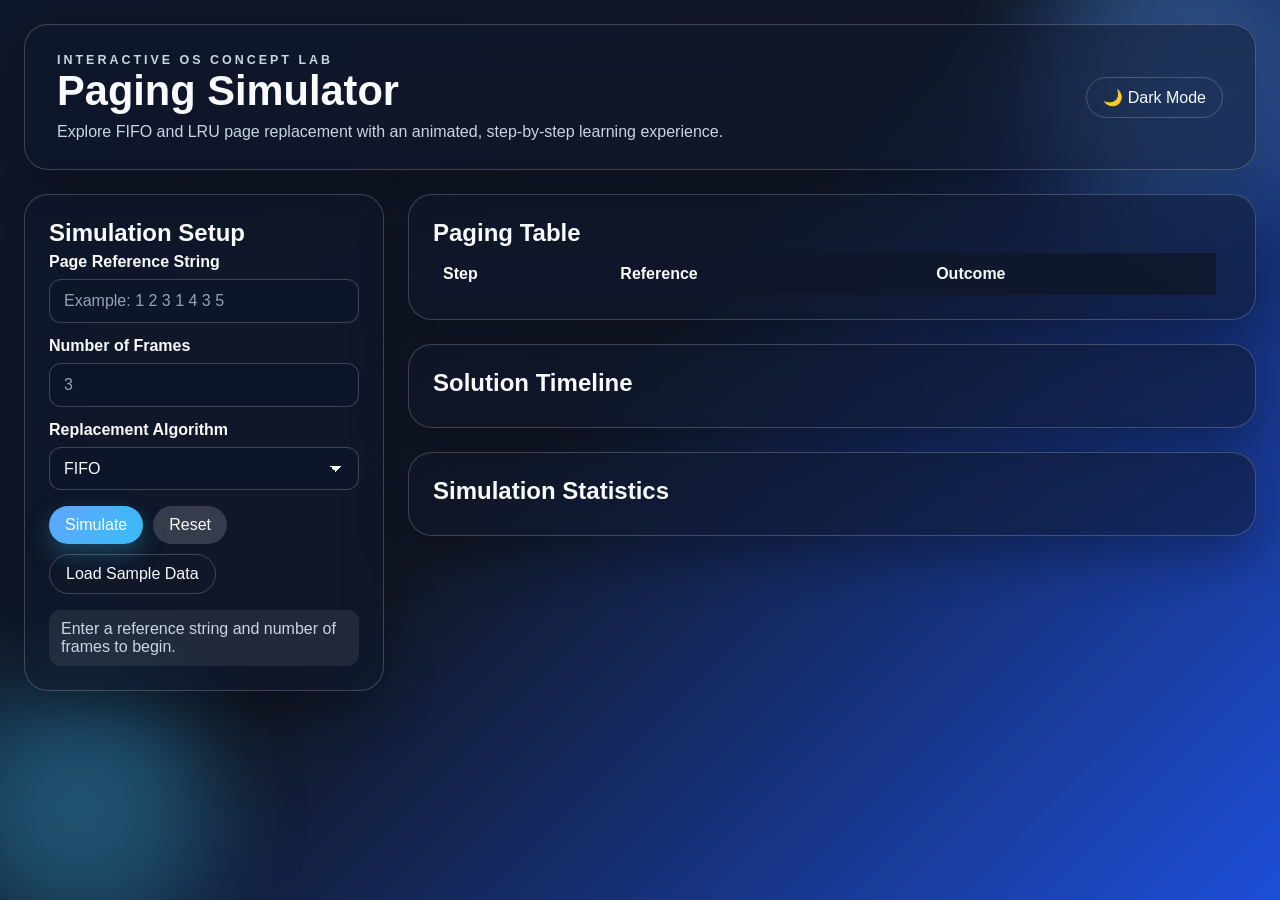
<file: index.html>
<!DOCTYPE html>
<html lang="en">
  <head>
    <meta charset="UTF-8" />
    <meta name="viewport" content="width=device-width, initial-scale=1.0" />
    <title>Paging Simulator</title>
    <link rel="stylesheet" href="styles.css" />
  </head>
  <body>
    <div class="background-orb orb-1"></div>
    <div class="background-orb orb-2"></div>

    <div class="app-shell">
      <header class="hero glass-card">
        <div class="hero-content">
          <p class="eyebrow">Interactive OS Concept Lab</p>
          <h1>Paging Simulator</h1>
          <p>
            Explore FIFO and LRU page replacement with an animated, step-by-step
            learning experience.
          </p>
        </div>
        <button id="themeToggle" class="ghost-btn" type="button">🌙 Dark Mode</button>
      </header>

      <main class="main-grid">
        <section class="controls glass-card">
          <h2>Simulation Setup</h2>
          <form id="simForm" novalidate>
            <label class="input-group" for="referenceInput">
              <span>Page Reference String</span>
              <input
                id="referenceInput"
                name="referenceInput"
                type="text"
                placeholder="Example: 1 2 3 1 4 3 5"
                autocomplete="off"
              />
            </label>

            <label class="input-group" for="framesInput">
              <span>Number of Frames</span>
              <input
                id="framesInput"
                name="framesInput"
                type="number"
                min="1"
                step="1"
                placeholder="3"
              />
            </label>

            <label class="input-group" for="algorithmSelect">
              <span>Replacement Algorithm</span>
              <select id="algorithmSelect" name="algorithmSelect">
                <option value="fifo">FIFO</option>
                <option value="lru">LRU</option>
              </select>
            </label>

            <div class="button-row">
              <button class="primary-btn" type="submit">Simulate</button>
              <button class="secondary-btn" id="resetBtn" type="button">Reset</button>
              <button class="ghost-btn" id="sampleBtn" type="button">Load Sample Data</button>
            </div>

            <div id="statusMessage" class="status-message" role="status" aria-live="polite"></div>
          </form>

        </section>

        <section class="results">
          <section class="glass-card">
            <div class="section-heading">
              <h2>Paging Table</h2>
            </div>
            <div class="table-wrapper paging-table-wrapper">
              <table id="pagingTable">
                <thead>
                  <tr id="pagingHeaderRow">
                    <th>Step</th>
                    <th>Reference</th>
                    <th>Outcome</th>
                  </tr>
                </thead>
                <tbody id="pagingRows"></tbody>
              </table>
            </div>
          </section>

          <section class="glass-card">
            <div class="section-heading">
              <h2>Solution Timeline</h2>
            </div>
            <div id="solutionSummary" class="table-wrapper"></div>
          </section>

          <section class="glass-card">
            <div class="section-heading">
              <h2>Simulation Statistics</h2>
            </div>
            <div id="statsGrid" class="stats-grid"></div>
          </section>
        </section>
      </main>
    </div>

    <script src="script.js?cb=3"></script>
  </body>
</html>
</file>
<file: styles.css>
:root {
  color-scheme: dark;
  --bg: linear-gradient(135deg, #0f172a 0%, #111827 45%, #1d4ed8 100%);
  --card-bg: rgba(15, 23, 42, 0.5);
  --card-border: rgba(255, 255, 255, 0.2);
  --text: #f8fafc;
  --muted: #cbd5e1;
  --accent: #60a5fa;
  --accent-2: #38bdf8;
  --success: #22c55e;
  --danger: #ef4444;
  --warning: #f59e0b;
  --shadow: 0 20px 50px rgba(0, 0, 0, 0.3);
  --input-bg: rgba(15, 23, 42, 0.92);
  --input-border: rgba(255, 255, 255, 0.2);
  --input-text: #f8fafc;
  --input-placeholder: #94a3b8;
  --select-arrow: #f8fafc;
  --select-option-bg: #0f172a;
  --select-option-text: #f8fafc;
  --select-option-active-bg: rgba(56, 189, 248, 0.2);
  --select-focus-ring: rgba(56, 189, 248, 0.16);
}

:root.light {
  color-scheme: light;
  --bg: linear-gradient(135deg, #f8fafc 0%, #dbeafe 45%, #bfdbfe 100%);
  --card-bg: rgba(255, 255, 255, 0.7);
  --card-border: rgba(15, 23, 42, 0.12);
  --text: #0f172a;
  --muted: #334155;
  --accent: #2563eb;
  --accent-2: #0284c7;
  --success: #16a34a;
  --danger: #dc2626;
  --warning: #d97706;
  --shadow: 0 16px 40px rgba(15, 23, 42, 0.1);
  --input-bg: rgba(255, 255, 255, 0.96);
  --input-border: rgba(15, 23, 42, 0.16);
  --input-text: #0f172a;
  --input-placeholder: #64748b;
  --select-arrow: #0f172a;
  --select-option-bg: #ffffff;
  --select-option-text: #0f172a;
  --select-option-active-bg: rgba(37, 99, 235, 0.12);
  --select-focus-ring: rgba(37, 99, 235, 0.18);
}

* {
  box-sizing: border-box;
}

body {
  margin: 0;
  min-height: 100vh;
  font-family: "Segoe UI", Roboto, Arial, sans-serif;
  background: var(--bg);
  color: var(--text);
  transition: background 0.3s ease, color 0.3s ease;
  overflow-x: hidden;
}

.background-orb {
  position: fixed;
  border-radius: 50%;
  filter: blur(50px);
  opacity: 0.35;
  pointer-events: none;
  z-index: 0;
}

.orb-1 {
  width: 280px;
  height: 280px;
  background: #60a5fa;
  top: -60px;
  right: -40px;
}

.orb-2 {
  width: 260px;
  height: 260px;
  background: #38bdf8;
  bottom: -40px;
  left: -50px;
}

.app-shell {
  position: relative;
  z-index: 1;
  max-width: 1400px;
  margin: 0 auto;
  padding: 24px;
}

.glass-card {
  background: var(--card-bg);
  backdrop-filter: blur(24px);
  -webkit-backdrop-filter: blur(24px);
  border: 1px solid var(--card-border);
  box-shadow: var(--shadow);
  border-radius: 24px;
  min-width: 0;
}

.hero {
  display: flex;
  justify-content: space-between;
  align-items: center;
  padding: 28px 32px;
  margin-bottom: 24px;
}

.eyebrow {
  text-transform: uppercase;
  letter-spacing: 0.24em;
  font-size: 0.78rem;
  color: var(--accent-2);
  margin: 0 0 8px;
  font-weight: 700;
}

.hero h1 {
  font-size: clamp(1.8rem, 5vw, 2.6rem);
  margin: 0 0 8px;
}

.hero p {
  color: var(--muted);
  margin: 0;
  max-width: 700px;
}

.main-grid {
  display: grid;
  grid-template-columns: minmax(300px, 360px) minmax(0, 1fr);
  gap: 24px;
  min-width: 0;
  align-items: start;
}

.controls,
.results > .glass-card {
  padding: 24px;
}

.controls {
  position: sticky;
  top: 0;
  align-self: start;
  margin-top: 0;
  overflow: visible;
}

.results {
  display: grid;
  gap: 24px;
  align-content: start;
  min-width: 0;
  padding-top: 0;
}

.results > .glass-card {
  margin-top: 0;
}

.results::-webkit-scrollbar {
  width: 10px;
}

.results::-webkit-scrollbar-track {
  background: rgba(255, 255, 255, 0.05);
}

.results::-webkit-scrollbar-thumb {
  background: rgba(148, 163, 184, 0.6);
  border-radius: 999px;
}

.controls h2,
.section-heading h2 {
  margin-top: 0;
  margin-bottom: 6px;
}

.section-heading p,
.controls p {
  color: var(--muted);
  margin: 0 0 18px;
}

.input-group {
  display: flex;
  flex-direction: column;
  gap: 8px;
  margin-bottom: 14px;
}

.input-group span {
  font-weight: 600;
}

input,
select,
button {
  font: inherit;
}

input,
select {
  border: 1px solid var(--input-border);
  border-radius: 12px;
  padding: 12px 14px;
  background: var(--input-bg);
  color: var(--input-text);
  outline: none;
  position: relative;
  z-index: 2;
}

select {
  appearance: none;
  -webkit-appearance: none;
  -moz-appearance: none;
  background-image: linear-gradient(45deg, transparent 50%, var(--select-arrow) 50%),
    linear-gradient(135deg, var(--select-arrow) 50%, transparent 50%);
  background-position: calc(100% - 22px) calc(1em + 2px), calc(100% - 16px) calc(1em + 2px);
  background-size: 6px 6px, 6px 6px;
  background-repeat: no-repeat;
}

select option {
  background: var(--select-option-bg);
  color: var(--select-option-text);
}

select option:checked,
select option:active {
  background: var(--select-option-active-bg);
  color: var(--select-option-text);
}

select:hover,
select:focus {
  border-color: var(--accent);
  box-shadow: 0 0 0 3px var(--select-focus-ring);
}

input::placeholder {
  color: var(--input-placeholder);
}

.button-row {
  display: flex;
  flex-wrap: wrap;
  gap: 10px;
  margin-top: 16px;
}

button {
  border: none;
  cursor: pointer;
  border-radius: 999px;
  padding: 10px 16px;
  transition: transform 0.2s ease, box-shadow 0.2s ease, background 0.2s ease;
}

button:hover {
  transform: translateY(-1px);
}

.primary-btn {
  background: linear-gradient(135deg, var(--accent), var(--accent-2));
  color: white;
  box-shadow: 0 10px 24px rgba(56, 189, 248, 0.28);
}

.secondary-btn {
  background: rgba(255, 255, 255, 0.16);
  color: var(--text);
}

.ghost-btn {
  background: transparent;
  color: var(--text);
  border: 1px solid var(--card-border);
}

.status-message {
  margin-top: 16px;
  padding: 10px 12px;
  border-radius: 12px;
  min-height: 44px;
  display: flex;
  align-items: center;
  background: rgba(255, 255, 255, 0.08);
  color: var(--muted);
}

.status-message.error {
  background: rgba(239, 68, 68, 0.16);
  color: #fecaca;
}

.status-message.success {
  background: rgba(34, 197, 94, 0.16);
  color: #dcfce7;
}

.autoplay-controls {
  margin-top: 18px;
  border-top: 1px solid var(--card-border);
  padding-top: 16px;
}

.speed-row {
  display: flex;
  align-items: center;
  gap: 10px;
  margin-bottom: 12px;
}

.speed-row input {
  flex: 1;
}

.table-wrapper {
  display: block;
  width: 100%;
  max-width: 100%;
  min-width: 0;
  overflow-x: auto;
  overflow-y: hidden;
  scrollbar-gutter: stable;
  padding-bottom: 0;
  scroll-behavior: smooth;
}

.table-wrapper table {
  width: 100%;
  min-width: 680px;
  border-collapse: collapse;
}

.table-wrapper th,
.table-wrapper td {
  white-space: nowrap;
}

.table-wrapper::-webkit-scrollbar {
  height: 10px;
}

.table-wrapper::-webkit-scrollbar-track {
  background: rgba(255, 255, 255, 0.05);
}

.table-wrapper::-webkit-scrollbar-thumb {
  background: rgba(148, 163, 184, 0.6);
  border-radius: 999px;
}

table {
  width: 100%;
  border-collapse: collapse;
  min-width: 0;
}

thead th {
  position: sticky;
  top: 0;
  background: rgba(15, 23, 42, 0.88);
  text-align: left;
  padding: 12px 10px;
  z-index: 1;
}

.step-header {
  min-width: 92px;
  white-space: nowrap;
  line-height: 1.4;
}

.frame-label {
  min-width: 90px;
  font-weight: 700;
  color: var(--accent-2);
}

.timeline-cell {
  min-width: 80px;
}

.active-step {
  background: rgba(96, 165, 250, 0.12);
}

:root.light thead th {
  background: rgba(248, 250, 252, 0.95);
}

tbody td {
  padding: 10px;
  border-bottom: 1px solid rgba(255, 255, 255, 0.08);
  vertical-align: top;
}

tr.active {
  background: rgba(96, 165, 250, 0.16);
}

.frame-cell {
  display: inline-flex;
  align-items: center;
  justify-content: center;
  min-width: 54px;
  padding: 8px 10px;
  border-radius: 10px;
  margin: 4px 4px 4px 0;
  background: rgba(255, 255, 255, 0.1);
  border: 1px solid transparent;
  transition: background 0.2s ease, border 0.2s ease;
}

.frame-cell-value {
  display: block;
  font-weight: 700;
}

.indicator-cell {
  display: inline-flex;
  justify-content: center;
  padding: 8px 0;
}

.paging-table-wrapper table tbody tr:last-child .indicator-cell {
  background: transparent;
  margin: 0;
}

.frame-cell.empty {
  color: var(--muted);
  font-style: italic;
}

.frame-cell.new {
  background: rgba(34, 197, 94, 0.2);
  border-color: rgba(34, 197, 94, 0.45);
}

.frame-cell.replaced {
  background: rgba(239, 68, 68, 0.18);
  border-color: rgba(239, 68, 68, 0.4);
}

.frame-cell.hit {
  background: rgba(96, 165, 250, 0.2);
  border-color: rgba(96, 165, 250, 0.35);
}

.badge {
  display: inline-flex;
  align-items: center;
  justify-content: center;
  width: 22px;
  height: 22px;
  border-radius: 999px;
  font-size: 0.8rem;
  font-weight: 700;
}

.badge.new {
  background: rgba(34, 197, 94, 0.25);
  color: #dcfce7;
}

.badge.replaced {
  background: rgba(239, 68, 68, 0.25);
  color: #fee2e2;
}

.badge.hit {
  background: rgba(96, 165, 250, 0.25);
  color: #dbeafe;
}

.summary-grid {
  display: grid;
  grid-template-columns: repeat(2, minmax(0, 1fr));
  gap: 14px;
}

.solution-table {
  width: 100%;
  border-collapse: collapse;
  min-width: 680px;
}

.solution-table th,
.solution-table td {
  padding: 12px 10px;
  text-align: left;
  border-bottom: 1px solid rgba(255, 255, 255, 0.08);
}

.solution-table thead th {
  position: sticky;
  top: 0;
  background: rgba(15, 23, 42, 0.88);
}

:root.light .solution-table thead th {
  background: rgba(248, 250, 252, 0.95);
}

.solution-table tbody tr:nth-child(odd) {
  background: rgba(255, 255, 255, 0.03);
}

.solution-timeline th.frame-label,
.solution-timeline td.timeline-cell {
  min-width: 120px;
}

.solution-timeline .frame-label {
  font-weight: 700;
  color: var(--accent-2);
}

.solution-table .frame-state-stack {
  display: inline-flex;
  flex-direction: column;
  gap: 6px;
  align-items: flex-start;
}

.solution-table .frame-state-item {
  display: inline-flex;
  align-items: center;
  justify-content: center;
  min-width: 46px;
  padding: 8px 10px;
  border-radius: 10px;
  background: rgba(255, 255, 255, 0.1);
  border: 1px solid rgba(255, 255, 255, 0.08);
}

.solution-table .frame-state-item.empty {
  color: var(--muted);
  font-style: italic;
  background: rgba(255, 255, 255, 0.04);
  border-color: rgba(255, 255, 255, 0.05);
}

.solution-timeline .timeline-cell {
  min-width: 90px;
}

.solution-timeline tbody th {
  background: rgba(255, 255, 255, 0.05);
}

.summary-item,
.stat-card {
  padding: 16px;
  border-radius: 16px;
  background: rgba(255, 255, 255, 0.08);
  border: 1px solid var(--card-border);
}

.summary-item strong,
.stat-card strong {
  display: block;
  font-size: 1.05rem;
  margin-top: 6px;
}

.summary-item span,
.stat-card span {
  color: var(--muted);
  font-size: 0.95rem;
}

.stats-grid {
  display: grid;
  grid-template-columns: repeat(2, minmax(0, 1fr));
  gap: 8px;
}

.stat-card {
  display: flex;
  flex-direction: column;
  justify-content: center;
  gap: 12px;
  min-height: 140px;
  padding: 16px;
}

.stat-value {
  font-size: clamp(1.2rem, 1.6vw, 1.5rem);
  font-weight: 700;
  margin: 0;
}

.stat-card.hit {
  border-color: rgba(34, 197, 94, 0.35);
}

.stat-card.fault {
  border-color: rgba(239, 68, 68, 0.35);
}

.stat-card.ratio {
  border-color: rgba(96, 165, 250, 0.35);
}

.stat-card.percent {
  border-color: rgba(245, 158, 11, 0.35);
}

@media (max-width: 1000px) {
  .main-grid {
    grid-template-columns: 1fr;
  }
}

@media (max-width: 720px) {
  .app-shell {
    padding: 16px;
  }

  .hero {
    flex-direction: column;
    align-items: flex-start;
    gap: 12px;
  }

  .summary-grid,
  .stats-grid {
    grid-template-columns: 1fr;
  }

  .speed-row {
    flex-direction: column;
    align-items: flex-start;
  }
}
</file>
